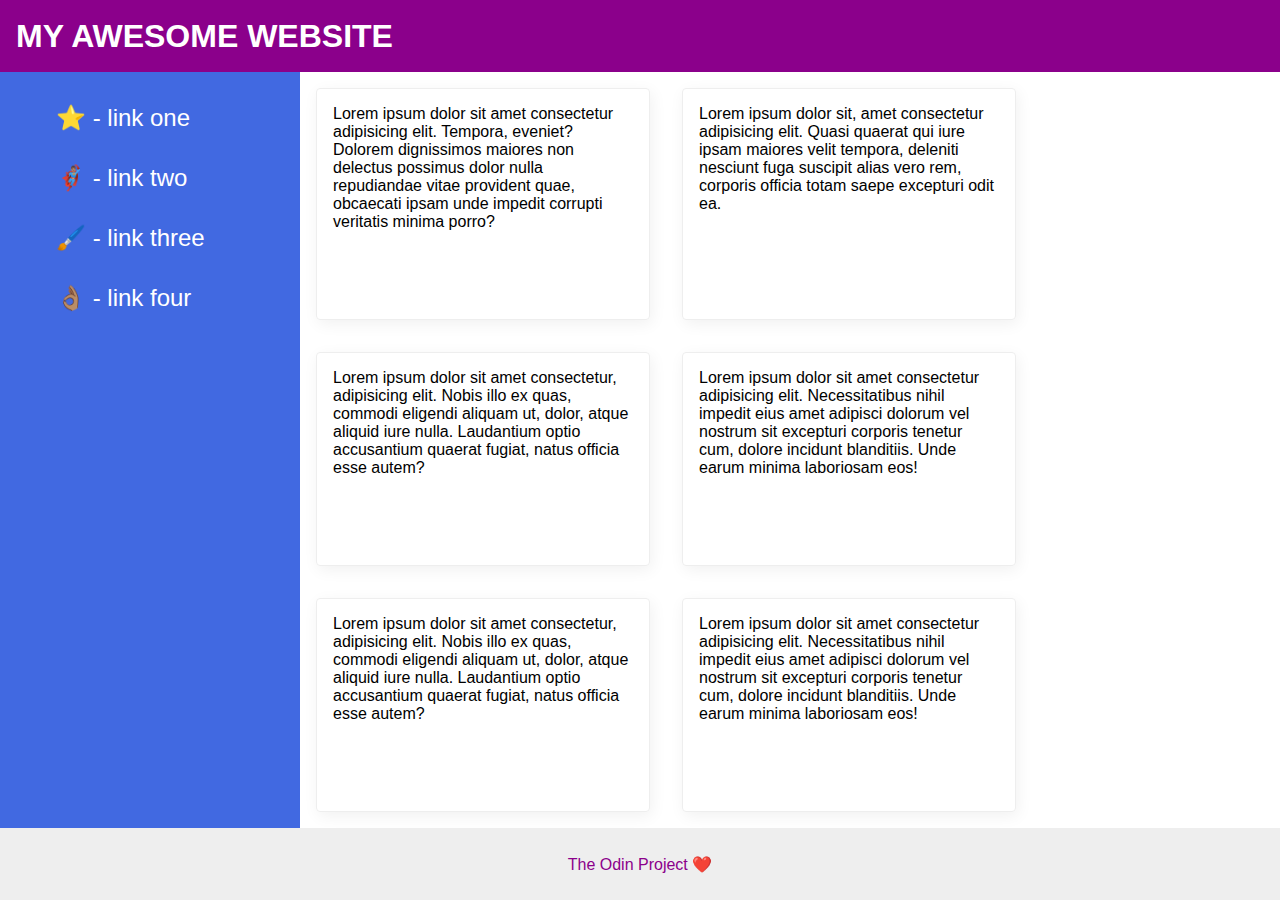
<file: flex/07-flex-layout-2/index.html>
<!DOCTYPE html>
<html lang="en">
  <head>
    <meta charset="UTF-8">
    <meta http-equiv="X-UA-Compatible" content="IE=edge">
    <meta name="viewport" content="width=device-width, initial-scale=1.0">
    <title>The Holy Grail</title>
    <link rel="stylesheet" href="style.css">
  </head>
  <body>
    <div class="header">
      <div class="head-text">
      MY AWESOME WEBSITE
    </div>
    </div>
    <div class="middle">
    <div class="sidebar">
      <ul>
        <li><a href="#">⭐ - link one</a></li>
        <li><a href="#">🦸🏽‍♂️ - link two</a></li>
        <li><a href="#">🖌️ - link three</a></li>
        <li><a href="#">👌🏽 - link four</a></li>
      </ul>
    </div>
     <div class="image-section">
    <div class="card">Lorem ipsum dolor sit amet consectetur adipisicing elit. Tempora, eveniet? Dolorem dignissimos maiores non delectus possimus dolor nulla repudiandae vitae provident quae, obcaecati ipsam unde impedit corrupti veritatis minima porro?</div>
    <div class="card">Lorem ipsum dolor sit, amet consectetur adipisicing elit. Quasi quaerat qui iure ipsam maiores velit tempora, deleniti nesciunt fuga suscipit alias vero rem, corporis officia totam saepe excepturi odit ea.</div>
    <div class="card">Lorem ipsum dolor sit amet consectetur, adipisicing elit. Nobis illo ex quas, commodi eligendi aliquam ut, dolor, atque aliquid iure nulla. Laudantium optio accusantium quaerat fugiat, natus officia esse autem?</div>
    <div class="card">Lorem ipsum dolor sit amet consectetur adipisicing elit. Necessitatibus nihil impedit eius amet adipisci dolorum vel nostrum sit excepturi corporis tenetur cum, dolore incidunt blanditiis. Unde earum minima laboriosam eos!</div>
    <div class="card">Lorem ipsum dolor sit amet consectetur, adipisicing elit. Nobis illo ex quas, commodi eligendi aliquam ut, dolor, atque aliquid iure nulla. Laudantium optio accusantium quaerat fugiat, natus officia esse autem?</div>
    <div class="card">Lorem ipsum dolor sit amet consectetur adipisicing elit. Necessitatibus nihil impedit eius amet adipisci dolorum vel nostrum sit excepturi corporis tenetur cum, dolore incidunt blanditiis. Unde earum minima laboriosam eos!</div>
  </div>
  
  </div>
    <div class="footer">
      The Odin Project ❤️
    </div>
  </body>
</html>
</file>
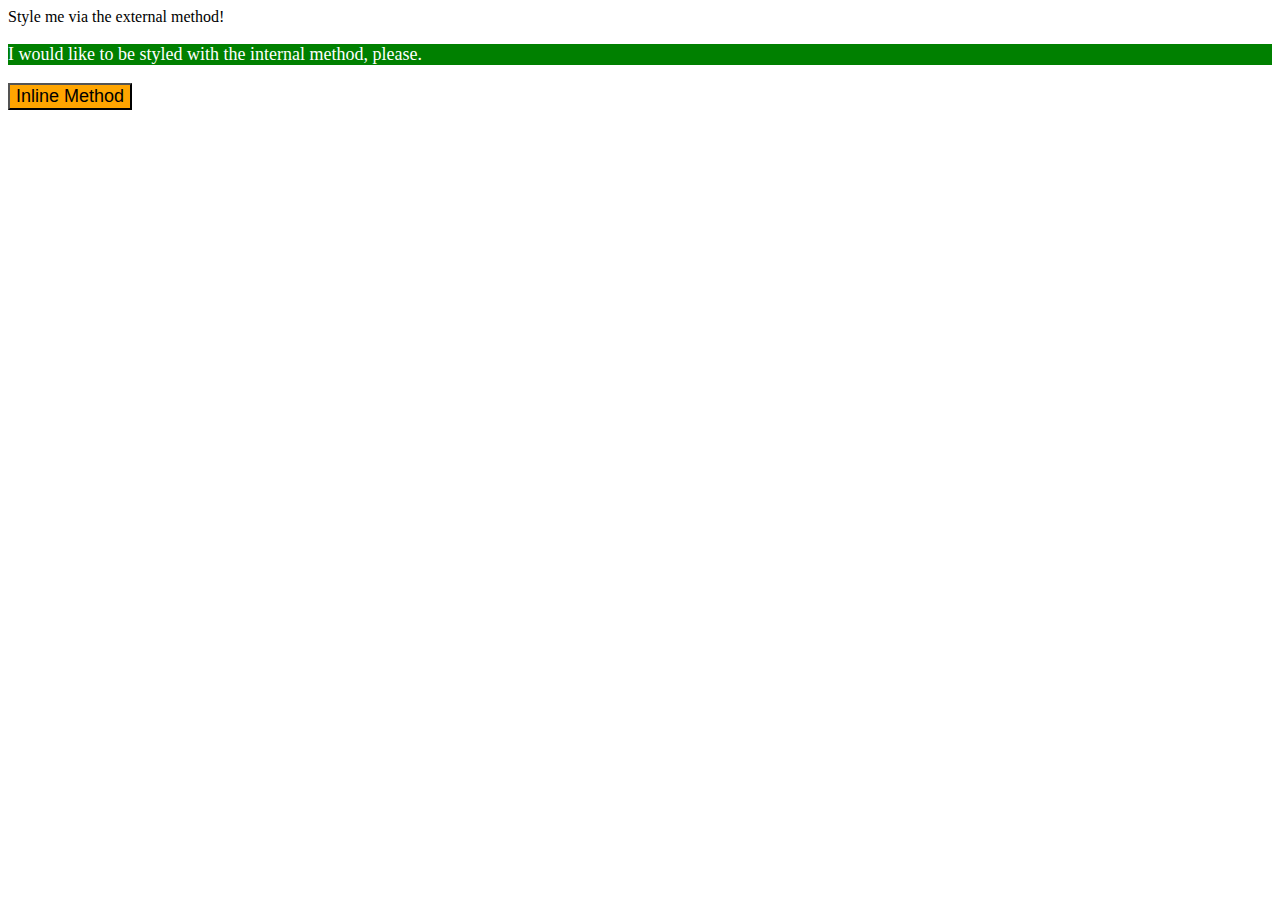
<file: foundations/01-css-methods/index.html>
<!DOCTYPE html>
<html lang="en">
  <head>
    <meta charset="UTF-8">
    <meta http-equiv="X-UA-Compatible" content="IE=edge">
    <meta name="viewport" content="width=device-width, initial-scale=1.0">
    <title>Methods for Adding CSS</title>
    <link rel="stylesheets" href="styles.css">
    <style>
      p{
        background-color: green;
        color: white;
        font-size: 18px;
      }
    </style>
  </head>
  <body>
    <div>Style me via the external method!</div>
    <p>I would like to be styled with the internal method, please.</p>
    <button style="background-color :orange ; font-size :18px">Inline Method</button>
  </body>
</html>
</file>
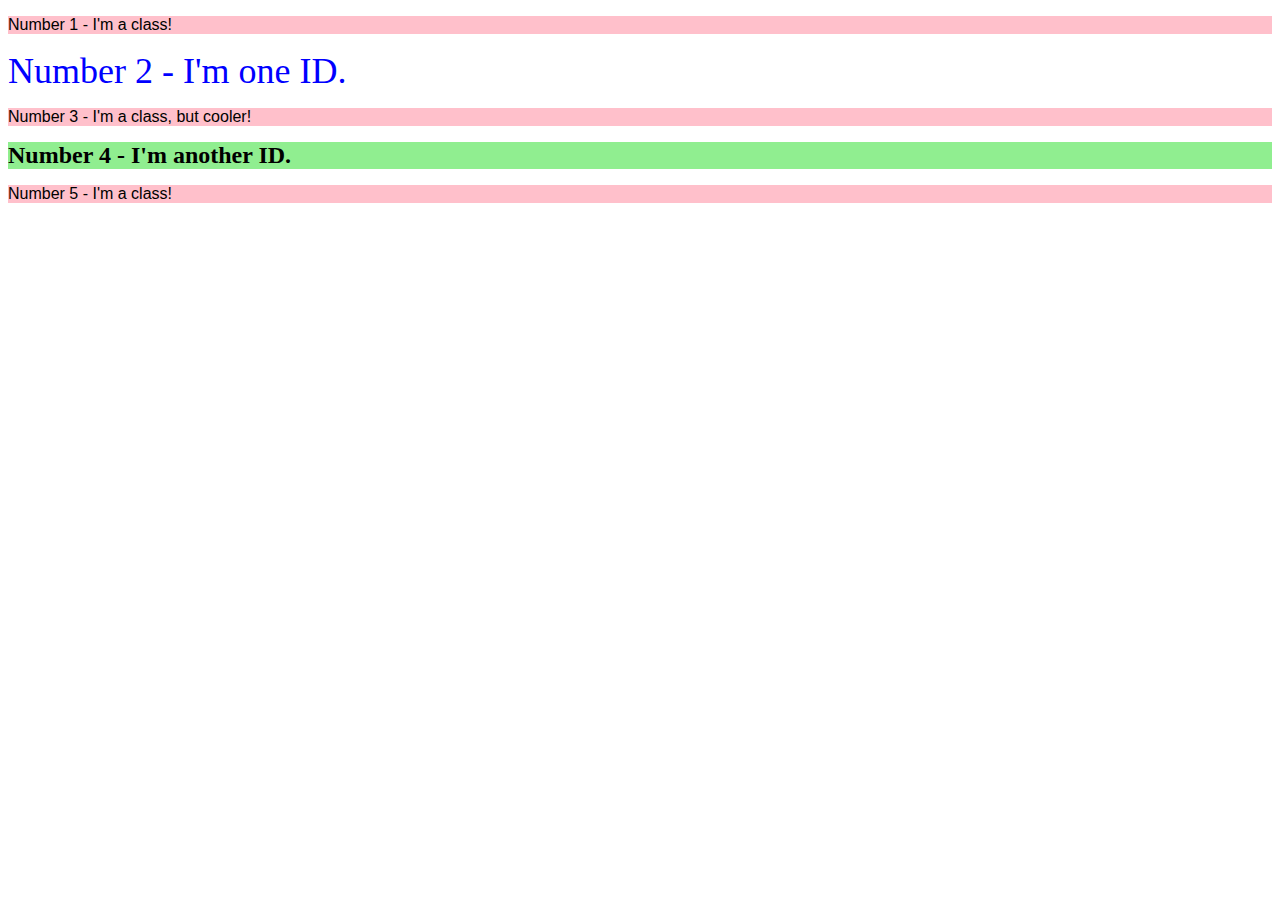
<file: foundations/02-class-id-selectors/index.html>
<!DOCTYPE html>
<html lang="en">
  <head>
    <meta charset="UTF-8">
    <meta http-equiv="X-UA-Compatible" content="IE=edge">
    <meta name="viewport" content="width=device-width, initial-scale=1.0">
    <title>Class and ID Selectors</title>
    <link rel="stylesheet" href="style.css">
  </head>
  <body>
    <p class="a">Number 1 - I'm a class!</p>
    <div id="z">Number 2 - I'm one ID.</div>
    <p class="a b">Number 3 - I'm a class, but cooler!</p>
    <div id="y">Number 4 - I'm another ID.</div>
    <p class="a">Number 5 - I'm a class!</p>
  </body>
</html>
</file>
<file: flex/07-flex-layout-2/style.css>
body {
  font-family: -apple-system, BlinkMacSystemFont, 'Segoe UI', Roboto, Oxygen, Ubuntu, Cantarell, 'Open Sans', 'Helvetica Neue', sans-serif;
  margin: 0;
  min-height: 100vh;
  display: flex;
  flex-direction: column;
}

.header {
  height: 72px;
  background: darkmagenta;
  color: white;
  display: flex;
  align-items: center;
  
  
}
.head-text{
  font-size: 32px;
  font-weight: 900;
  padding-left: 16px;
}

.footer {
  height: 72px;
  background: #eee;
  color: darkmagenta;
  display: flex;
  justify-content: center;
  align-items: center;
}

.sidebar {
  width: 300px;
  background: royalblue;
  flex-shrink: 0;

}
ul>li{
  list-style: none;
  padding: 16px;
}
ul>li>a{
  font-size: 24px;
  color: white;
  text-decoration: none;
  
}

.card {
  border: 1px solid #eee;
  box-shadow: 2px 4px 16px rgba(0,0,0,.06);
  border-radius: 4px;
  padding: 16px;
  width: 300px;
  margin: 16px;
}
.middle{
  display: flex;
  flex: 1;
}
.image-section{
  display: flex;
  flex-direction: row;
  flex-wrap: wrap;
}
.card{
  display: flex;
}
</file>
<file: foundations/01-css-methods/styles.css>
div{
    background-color: red;
    color: white;
   font-size: 32px;
   text-align: center;
   font-weight: bold;
}
</file>
<file: foundations/02-class-id-selectors/style.css>
.a{
    background-color: pink;
    font-family: Verdana,Dejavu-sans,sans-serif;
}
#z{
    color: blue;
    font-size: 36px;
}
.a .b{
    font-size: 24px;
}
#y{
    background-color: lightgreen;
    font-weight: bold;
    font-size: 24px;
}
</file>
